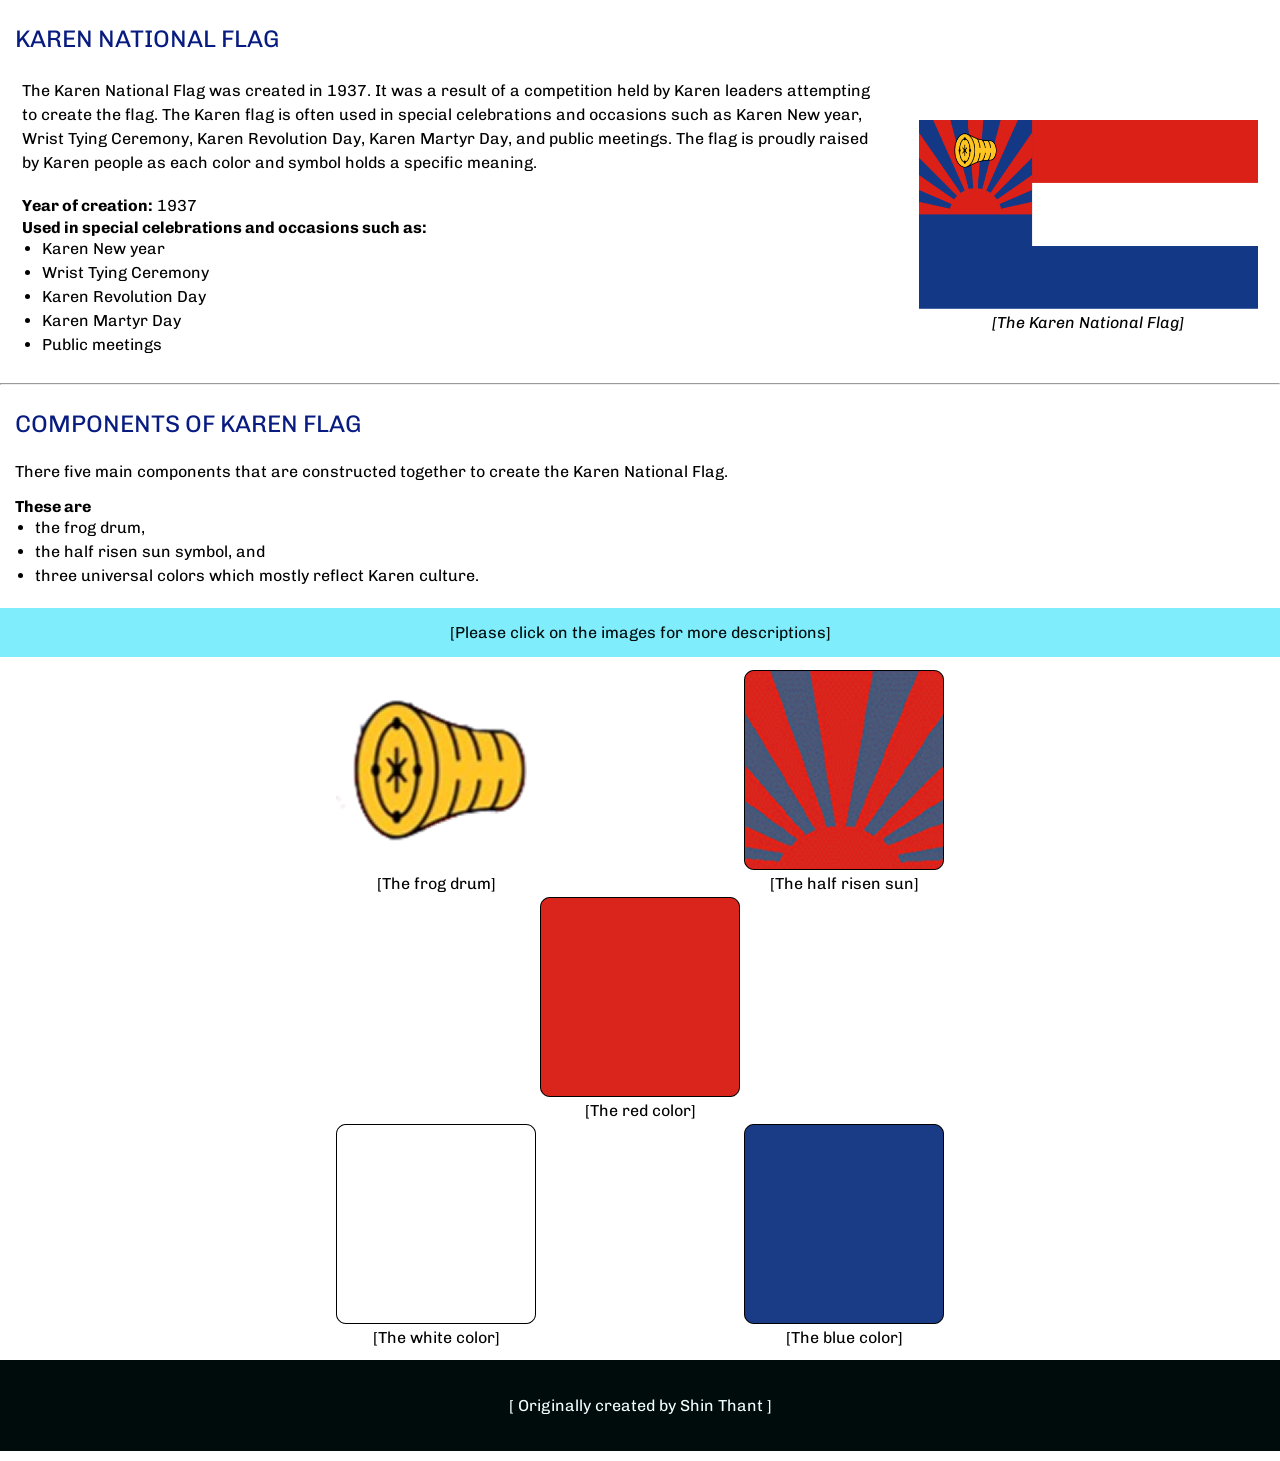
<file: index.html>
<!DOCTYPE html>
<html lang="en">
	<head>
		<meta charset="UTF-8">
		<meta name="viewport" content="width=device-width, initial-scale=0.5,">
		<title>Karen National Flag</title>
		<link rel="stylesheet" href="styles.css">
		<link rel="icon" href="Icon.png" type="image/png">

		<link href="https://fonts.googleapis.com/css2?family=Chivo:ital,wght@0,400;0,700;1,400;1,700&display=swap" rel="stylesheet">
	</head>

	<!-- setting background color -->
	<body class="main_page_body">
		
		<div class="main">
			<div class="header">
				<!-- Main Header -->
				<p>Karen National Flag</p>
			</div>

			<!-- creating a table for the image and texts -->
			<table style="margin: auto;">
			<!-- 1st row, 2 columns -->
				<tr>
					<!-- Column for flag explanation -->
					<td style="padding: 0px 20px; margin: 0px; text-align: left;">
						<!-- A paragraph giving explanation about Karen flag -->
						<p style="margin: 0px; line-height: 1.5;">
							The Karen National Flag was created in 1937. 
							It was a result of a competition held by Karen leaders attempting to create the flag. 
							The Karen flag is often used in special celebrations and occasions such as Karen New year, Wrist Tying Ceremony, Karen Revolution Day, Karen Martyr Day, and public meetings. 
							The flag is proudly raised by Karen people as each color and symbol holds a specific meaning.
						</p>
						<br>
						<!-- Additional information about the Karen flag -->
						<p style="margin: 0px; line-height: 1.5;"><strong>Year of creation:</strong> 1937</p>
						<p style="margin: 0px;"><strong>Used in special celebrations and occasions such as:</strong>
							<ul style="margin: 0px; 
									padding-left: 20px;
									line-height: 1.5;">
								<li>Karen New year</li>
								<li>Wrist Tying Ceremony</li>
								<li>Karen Revolution Day</li>
								<li>Karen Martyr Day</li>
								<li>Public meetings</li>
							</ul>
						</p>
					</td>
					<!-- Column for the image of Karen flag -->
					<td style="padding: 0px 20px; margin: 0px; text-align: center;">
						<img src="karen_national_flag.png" width="600px" alt="Karen National Flag" style="max-width: 100%; min-width: 250px;">
						<!-- caption for the image -->
						<p style="text-align: center; font-style: italic; margin: 0px;">[The Karen National Flag]</p>
					</td>
				</tr>
			</table>
		</div>
		
		<div>
			<hr>
		</div>

		<div class="main">
			<div class="header">
				<!-- Another header -->
				<p>
					<span style="color: #071B80;">Components</span> of Karen Flag
				</p>
			</div>

			<div class="info">
				<p>
				There five main components that are constructed together to create the Karen National Flag. 
				</p>
				<p style="margin: 0px;">
					<strong>These are</strong>
						<ul>
							<li>the frog drum,</li>
							<li>the half risen sun symbol, and</li>
							<li>three universal colors which mostly reflect Karen culture.</li>
						</ul>
				</p>
			</div>
		</div>

		<div style="background-color: #7fedfc; padding-top: 15px; padding-bottom: 15px; margin-left: auto; margin-right: auto; max-width: 100%; min-width: 50px; color: #000b0c;">
			<p style="text-align: center; margin: 0px;">
				[Please click on the images for more descriptions]
			</p>
		</div>

		<div style="margin: 10px auto; max-width: 100%;">
			<!-- a table containing the explanation of each components of the falg, linked to other pages as well -->
			<table style="margin: auto;
						text-align: center;">
				<!-- 1st row -->
				<tr>
					<!-- Column for the frog drum -->
					<td style="width:200px; text-align:center">
						<a href="frogdrum_index.html">
							<img src="frogdrum_icon_from_flag.png" width="200px" alt="The frog drum"></a>
						<p style="margin:0">[The frog drum]</p>
					</td>
					
					<td></td>

					<!-- Column for the half risen sun -->
					<td style="width:200px; text-align:center">
						<a href="half_risen_sun_index.html">
							<img src="half_risen_sun.png" width="200px" alt="The half risen sun">
						</a>
						<p style="margin:0">[The half risen sun]</p>
					</td>
				</tr>

				<!-- 2nd row -->
				<tr>
					<td></td>

					<!-- Column for the red color -->
					<td style="text-align:center">
						<a href="red_index.html">
							<img src="red.png" width="200px" alt="The red color">
						</a>
						<p style="margin:0">[The red color]</p>
					</td>
					
					<td></td>
				</tr>
				
				<!-- 3rd row -->
				<tr>
					<td style="height:150px; text-align:center">
						<a href="white_index.html">
							<img src="white.png" width="200px" alt="The white color">
						</a>
						<p style="margin:0">[The white color]</p>
					</td>
					
					<td></td>
					
					<td style="text-align:center">
						<a href="blue_index.html">
							<img src="blue.png" width="200px" alt="The blue color">
						</a>
						<p style="margin:0">[The blue color]</p>
					</td>
				</tr>
			</table>
		</div>

		<div class="footer">
			<p>
				[ Originally created by Shin Thant ]
			</p>
		</div>
	</body>

</html>
</file>
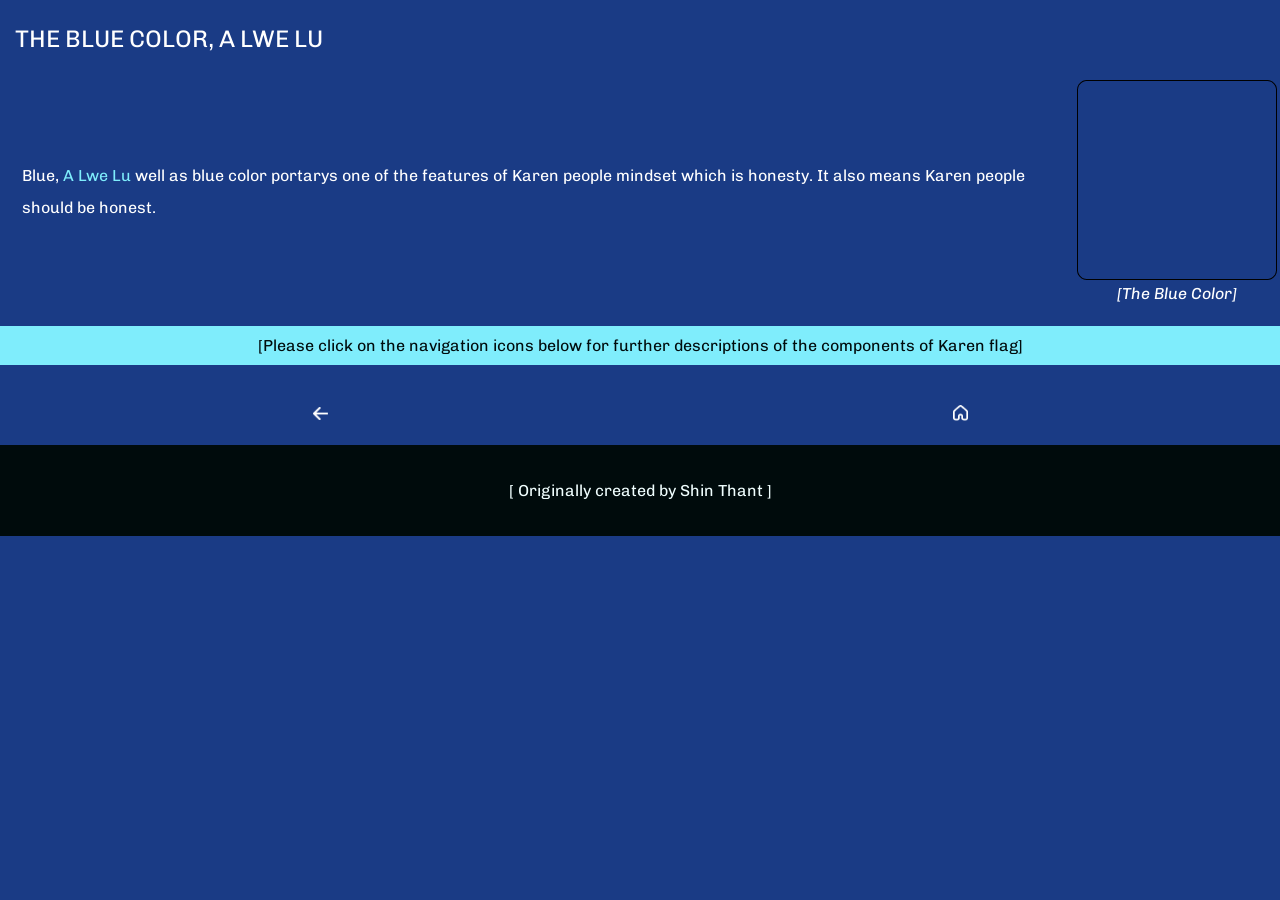
<file: blue_index.html>
<!DOCTYPE html>
<html lang="en">
	<head>
		<meta charset="UTF-8">
		<meta name="viewport" content="width=device-width, initial-scale=1.0">
		<title>The Blue Color, A Lwe Lu</title>
		<link rel="stylesheet" href="styles.css">
		<link rel="icon" href="blue.png" type="image/png">

		<link href="https://fonts.googleapis.com/css2?family=Chivo:ital,wght@0,400;0,700;1,400;1,700&display=swap" rel="stylesheet">
	</head>

	<!-- setting background color -->
	<body class="blue_page_body">
		<!-- Main Header -->
		<div class="header-text-white">
			<p>The Blue Color, A Lwe Lu</p>
		</div>

		<!-- creating a table for the image and texts -->
		<table style=" margin: auto;">
		<!-- 1st row, 2 columns -->
			<tr>
				<!-- Column for the blue color explanation -->
				<td style="padding: 10px 20px; margin: 0px; text-align: left;">
					<!-- A paragraph giving explanation about the blue color -->
					<p style="margin: 0px; line-height: 2;">
						Blue, <span style="color:#7fedfc; text-decoration: italic;">A Lwe Lu</span> well as blue color portarys one of the features of Karen people mindset which is honesty. 
							It also means Karen people should be honest.
					</p>
				</td>
				<!-- Column for the image of the blue color -->
				<td>
					<img src="blue.png" width="200px" alt="The Blue Color">
					<!-- caption for the image -->
					<p style="text-align: center; font-style: italic; margin: 0px;">[The Blue Color]</p>
				</td>
			</tr>
		</table>

		<div class="nav-instruction">
			<p style="margin: 0px;">
				[Please click on the navigation icons below for further descriptions of the components of Karen flag]
			</p>
		</div>

		<!-- Navigation Icons -->
		<div class="nav_div">
			<!-- Left Arrow Navigation -->
			<div class="nav-icon">
				<a href="white_index.html">
					<img src="nav_left-arrow_white.png"alt="left-arrow_previous page">
				</a>
			</div>

			<!-- Home Navigation -->
			<div class="nav-icon">
				<a href="index.html">
					<img src="nav_home_white.png" alt="main page">
				</a>
			</div>

		</div>

		<div class="footer">
			<p>
				[ Originally created by Shin Thant ]
			</p>
		</div>
	</body>

</html>
</file>
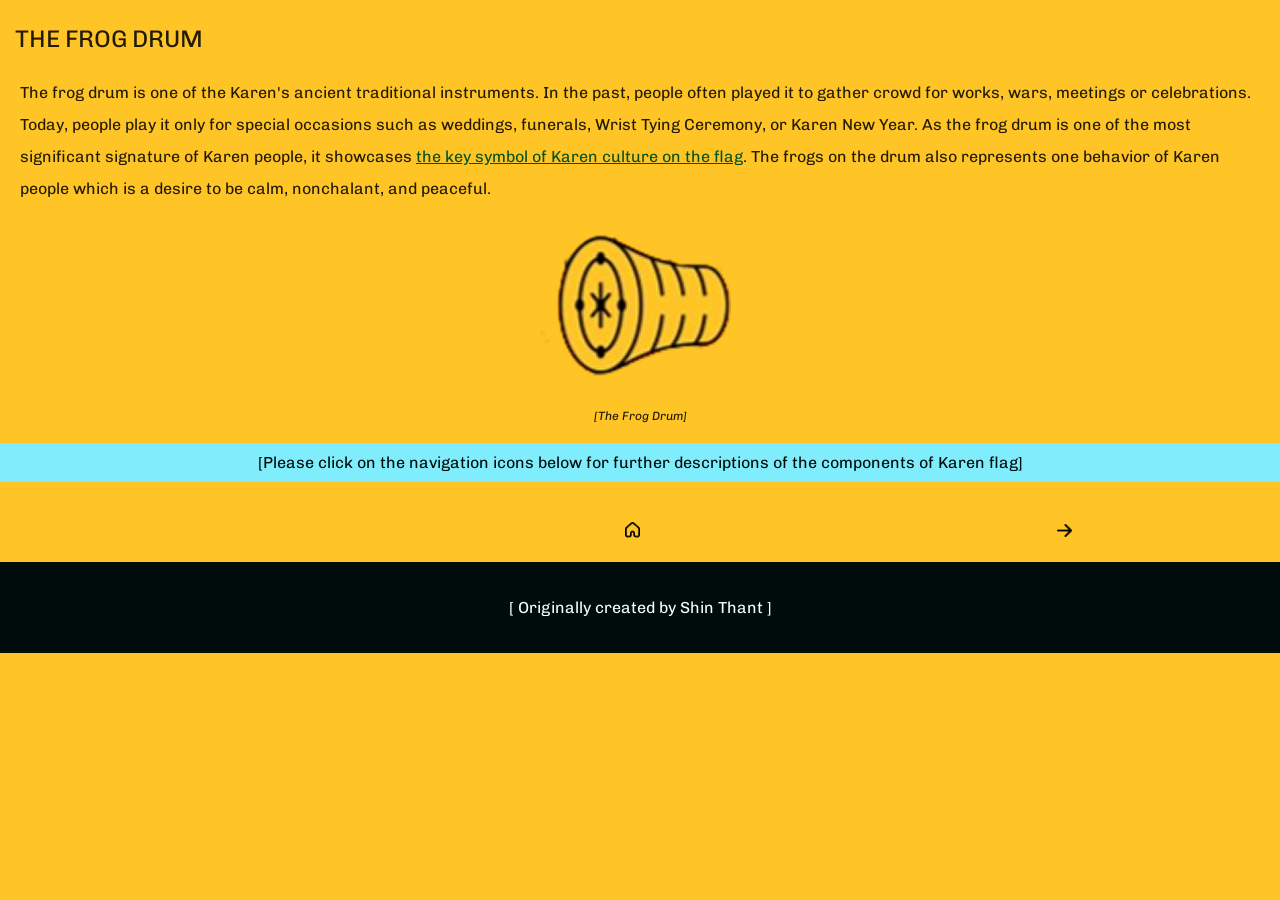
<file: frogdrum_index.html>
<!DOCTYPE html>
<html lang="en">
	<head>
		<meta charset="UTF-8">
		<meta name="viewport" content="width=device-width, initial-scale=1.0">
		<title>The Frog Drum</title>
		<link rel="stylesheet" href="styles.css">
		<link rel="icon" href="frogdrum_icon_from_flag.png" type="image/png">

		<link href="https://fonts.googleapis.com/css2?family=Chivo:ital,wght@0,400;0,700;1,400;1,700&display=swap" rel="stylesheet">
	</head>

	<!-- setting background color -->
	<body class="frogdrum_page_body">
		
		<div class="main">
			<!-- Header div -->
			<div class="header-frogdrum">
				<!-- Main Header -->
				<p>The Frog Drum</p>
			</div>
			
			<!-- Content div -->
			<div class="content" style="margin: auto;">
				<!-- Text Column div -->
				<div style="padding: 0px 20px; margin: 0px; text-align: left;">
					<!-- A paragraph giving explanation about Karen flag -->
					<p style="margin: 0px; line-height: 2;">
						The frog drum is one of the Karen's ancient traditional instruments. 
						In the past, people often played it to gather crowd for works, wars, meetings or celebrations. 
						Today, people play it only for special occasions such as weddings, funerals, Wrist Tying Ceremony, or Karen New Year. 
						As the frog drum is one of the most significant signature of Karen people, it showcases 
						<span style="color:rgb(5, 82, 30); text-decoration: underline;">the key symbol of Karen culture on the flag</span>. 
						The frogs on the drum also represents one behavior of Karen people which is a desire to be calm, nonchalant, and peaceful.
					</p>
				</div>
				
				<!-- Image Column div-->
				<div class="image-column" style="padding: 0px 20px; margin: 0px; text-align: center;">
					<img src="frogdrum_icon_from_flag.png" width="200px" alt="The Frog Drum" style="max-width: 100%; min-width: 50px;">
					<!-- caption for the image -->
					<p style="text-align: center; font-style: italic; margin: 0px; font-size: 12px;">[The Frog Drum]</p>
				</div>
			</div>
		</div>

		<!-- Navigation Instruction div -->
		<div class="nav-instruction">
			<p style="margin: 0px;">
				[Please click on the navigation icons below for further descriptions of the components of Karen flag]
			</p>
		</div>

		<!-- Navigation Icon div-->
		<div class="nav_div">
			<!-- Left Arrow Navigation -->
			<div class="nav-icon">
				<!--
				<a href="index.html">
					<img src="/nav/nav_left-arrow_black.png" width="15px" alt="left-arrow_previous page">
				</a>
				-->
			</div>

			<!-- Home Navigation -->
			<div class="nav-icon">
				<a href="index.html">
					<img src="nav_home_black.png" alt="main page">
				</a>
			</div>

			<!-- Right Arrow Navigation -->
			<div class="nav-icon">
				<a href="half_risen_sun_index.html">
					<img src="nav_right-arrow_black.png" alt="right-arrow_next page">
				</a>
			</div>
		</div>

		<!-- Footer div -->
		<div class="footer">
			<p>
				[ Originally created by Shin Thant ]
			</p>
		</div>
	</body>

</html>
</file>
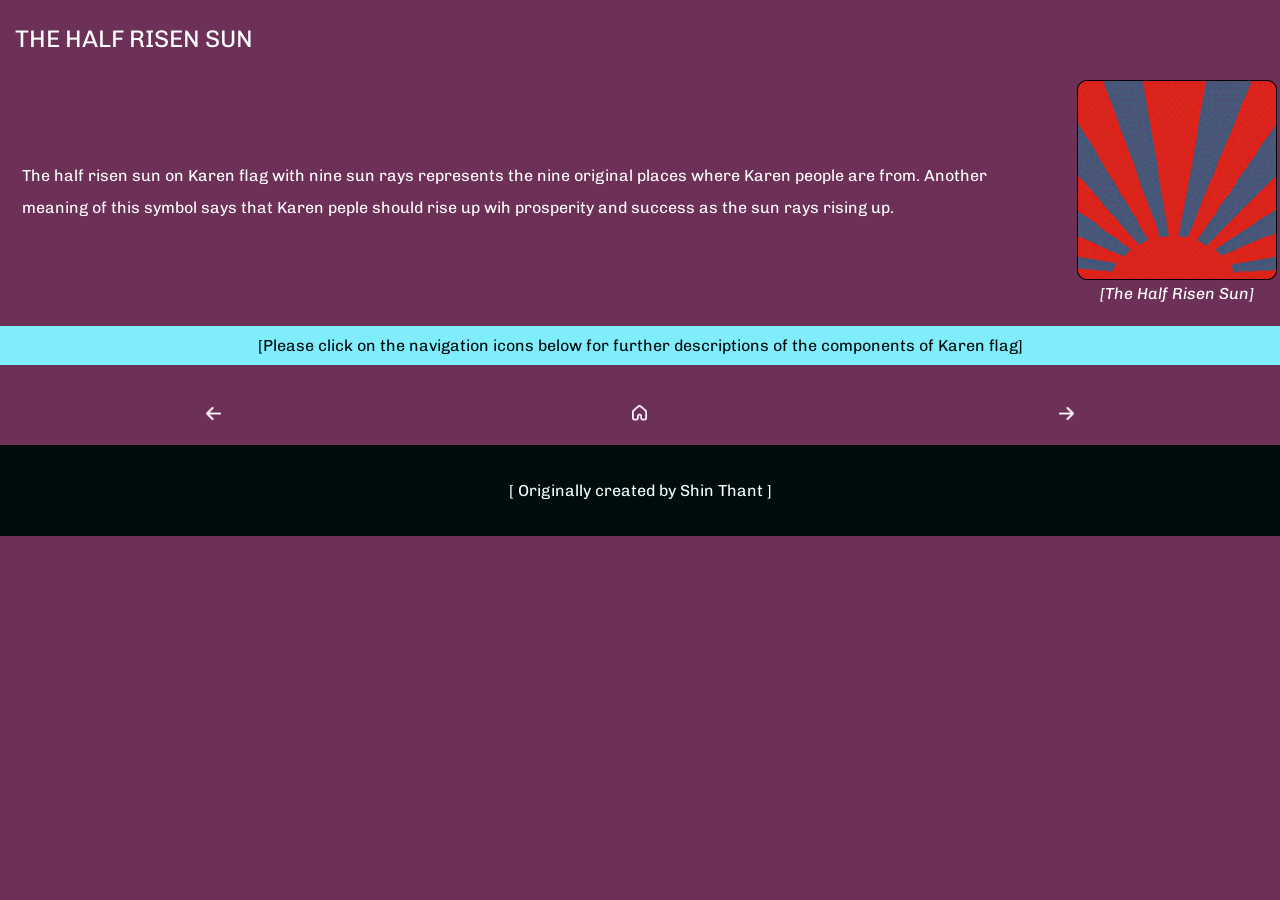
<file: half_risen_sun_index.html>
<!DOCTYPE html>
<html lang="en">
	<head>
		<meta charset="UTF-8">
		<meta name="viewport" content="width=device-width, initial-scale=1.0">
		<title>The Half Risen Sun Symbol</title>
		<link rel="stylesheet" href="styles.css">
		<link rel="icon" href="half_risen_sun.png" type="image/png">

		<link href="https://fonts.googleapis.com/css2?family=Chivo:ital,wght@0,400;0,700;1,400;1,700&display=swap" rel="stylesheet">
	</head>

	<!-- setting background color -->
	<body class="half_risen_sun_page_body">
		<!-- Main Header -->
		<div class="header-text-white">
			<p >The Half Risen Sun</p>
		</div>

		<!-- creating a table for the image and texts -->
		<table style="margin: auto;">
		<!-- 1st row, 2 columns -->
			<tr>
				<!-- Column for the half risen sun symbol explanation -->
				<td style="padding: 10px 20px; margin: 0px;">
					<!-- A paragraph giving explanation about the half risen sun symbol -->
					<p style="margin: 0px; line-height: 2;">
						The half risen sun on Karen flag with nine sun rays represents the nine original places where Karen people are from. 
						Another meaning of this symbol says that Karen peple should rise up wih prosperity and success as the sun rays rising up.
					</p>
				</td>
				<!-- Column for the image of the half risen sun -->
				<td>
					<img src="half_risen_sun.png" width="200px" alt="The Half Risen Sun">
					<!-- caption for the image -->
					<p style="text-align: center; font-style: italic; margin: 0px;">[The Half Risen Sun]</p>
				</td>
			</tr>
		</table>

		<div class="nav-instruction">
			<p style="margin: 0px;">
				[Please click on the navigation icons below for further descriptions of the components of Karen flag]
			</p>
		</div>

		<!-- Navigation Icons -->
		<div class="nav_div">
			<!-- Left Arrow Navigation -->
			<div class="nav-icon">
				<a href="frogdrum_index.html">
					<img src="nav_left-arrow_white.png" alt="left-arrow_previous page">
				</a>
			</div>

			<!-- Home Navigation -->
			<div class="nav-icon">
				<a href="index.html">
					<img src="nav_home_white.png" alt="main page">
				</a>
			</div>

			<!-- Right Arrow Navigation -->
			<div class="nav-icon">
				<a href="red_index.html">
					<img src="nav_right-arrow_white.png" alt="right-arrow_next page">
				</a>
			</div>
		</div>

		<div class="footer">
			<p>
				[ Originally created by Shin Thant ]
			</p>
		</div>
	</body>

</html>
</file>
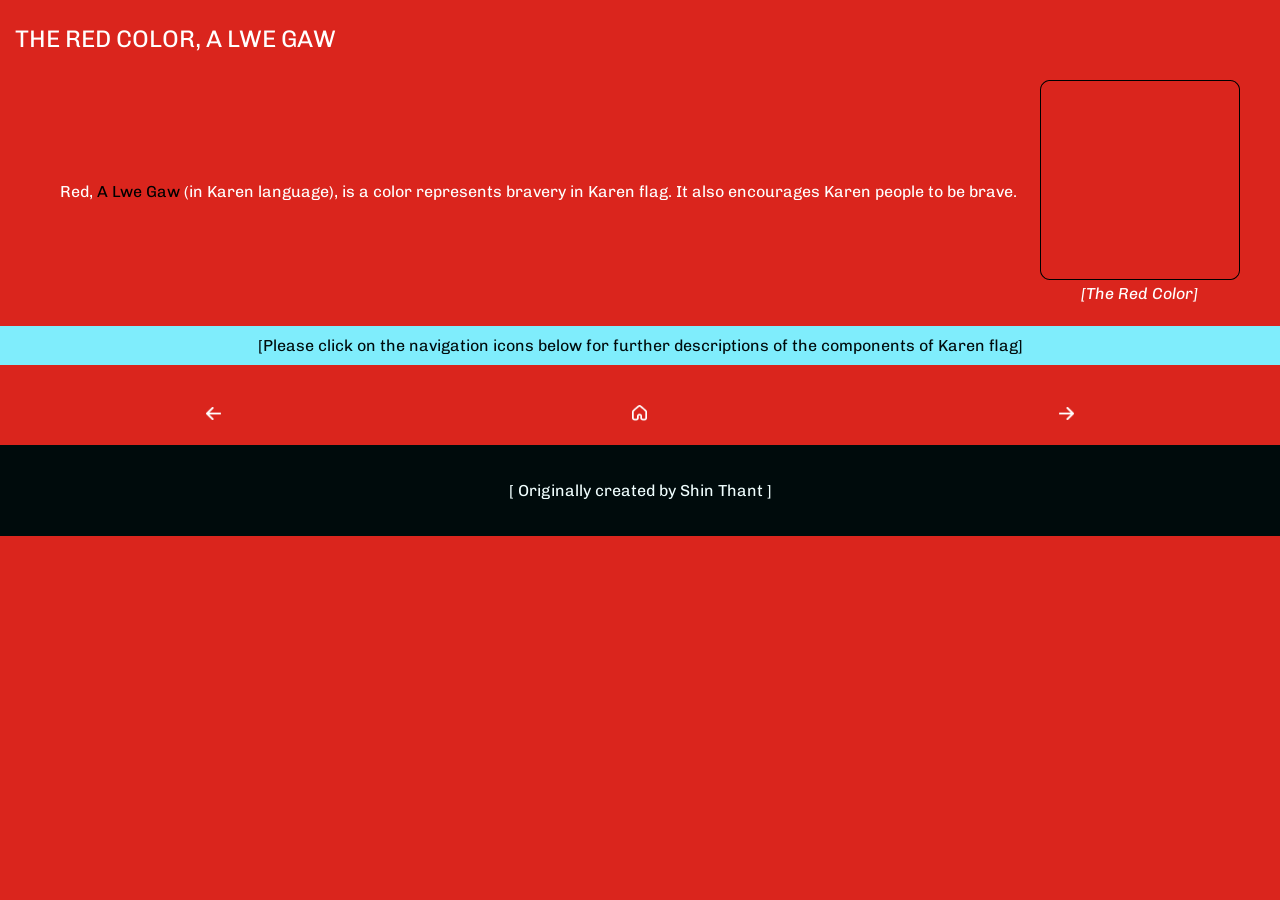
<file: red_index.html>
<!DOCTYPE html>
<html lang="en">
	<head>
		<meta charset="UTF-8">
		<meta name="viewport" content="width=device-width, initial-scale=1.0">
		<title>The Red Color, A Lwe Gaw</title>
		<link rel="stylesheet" href="styles.css">
		<link rel="icon" href="red.png" type="image/png">

		<link href="https://fonts.googleapis.com/css2?family=Chivo:ital,wght@0,400;0,700;1,400;1,700&display=swap" rel="stylesheet">
	</head>

	<!-- setting background color -->
	<body class="red_page_body">
		<!-- Main Header -->
		<div class="header-text-white">
			<p>The Red Color, A Lwe Gaw</p>
		</div>

		<!-- creating a table for the image and texts -->
		<table style=" margin: auto;">
		<!-- 1st row, 2 columns -->
			<tr>
				<!-- Column for the red color explanation -->
				<td style="padding: 10px 20px; margin: 0px; text-align: left;">
					<!-- A paragraph giving explanation about the red color -->
					<p style="margin: 0px; line-height: 2;">
						Red,<span style="color:rgb(0, 0, 0); text-decoration: italic;"> A Lwe Gaw </span>(in Karen language), is a color represents bravery in Karen flag. 
						It also encourages Karen people to be brave.
					</p>
				</td>
				<!-- Column for the image of the red color -->
				<td>
					<img src="red.png" width="200px" alt="The Red Color">
					<!-- caption for the image -->
					<p style="text-align: center; font-style: italic; margin: 0px;">[The Red Color]</p>
				</td>
			</tr>
		</table>

		<div class="nav-instruction">
			<p style="margin: 0px;">
				[Please click on the navigation icons below for further descriptions of the components of Karen flag]
			</p>
		</div>

		<!-- Navigation Icons -->
		<div class="nav_div">
			<!-- Left Arrow Navigation -->
			<div class="nav-icon">
				<a href="half_risen_sun_index.html">
					<img src="nav_left-arrow_white.png" alt="left-arrow_previous page">
				</a>
			</div>

			<!-- Home Navigation -->
			<div class="nav-icon">
				<a href="index.html">
					<img src="nav_home_white.png" alt="main page">
				</a>
			</div>

			<!-- Right Arrow Navigation -->
			<div class="nav-icon">
				<a href="white_index.html">
					<img src="nav_right-arrow_white.png" alt="right-arrow_next page">
				</a>
			</div>
		</div>

		<div class="footer">
			<p>
				[ Originally created by Shin Thant ]
			</p>
		</div>
	</body>

</html>
</file>
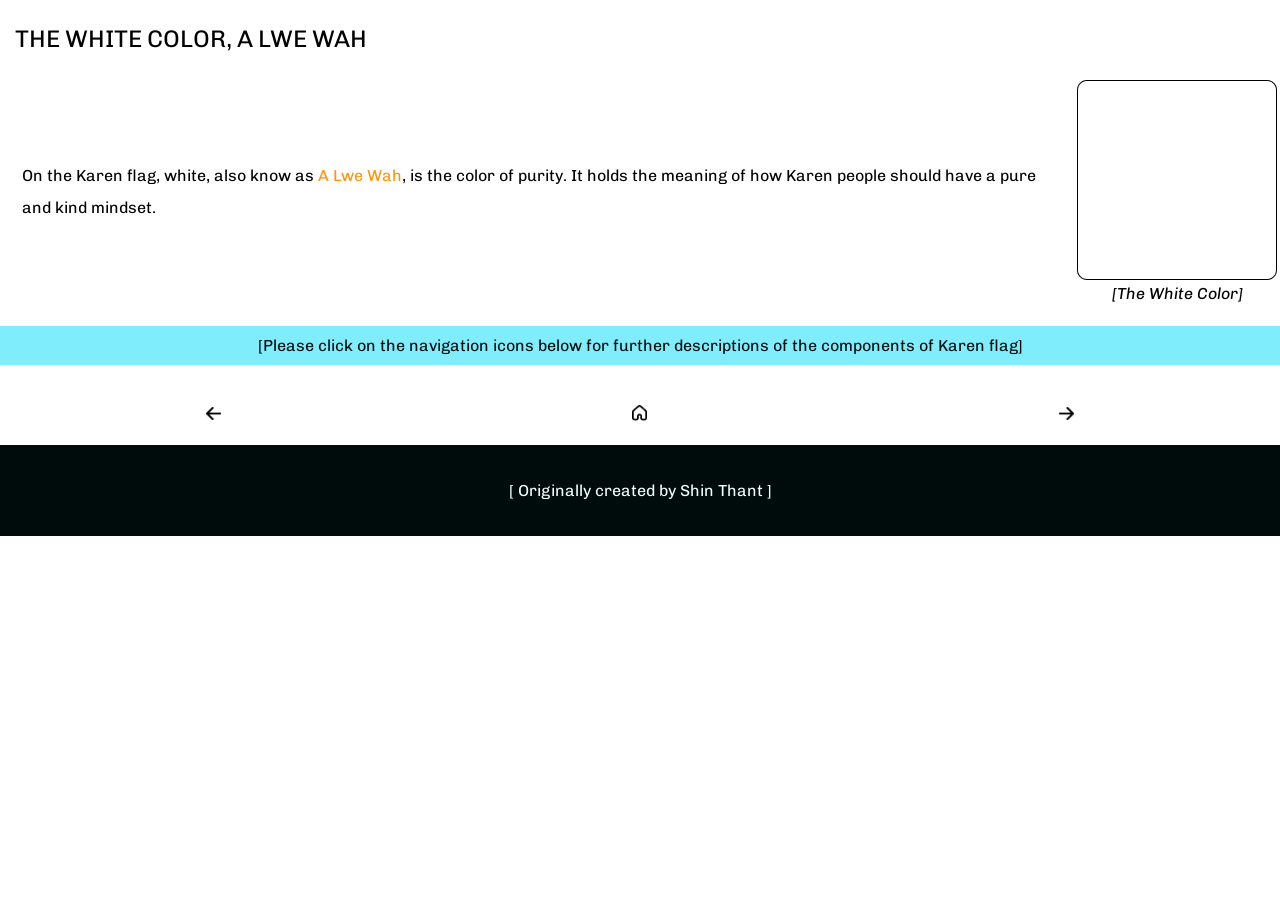
<file: white_index.html>
<!DOCTYPE html>
<html lang="en">
	<head>
		<meta charset="UTF-8">
		<meta name="viewport" content="width=device-width, initial-scale=1.0">
		<title>The White Color, A Lwe Wah</title>
		<link rel="stylesheet" href="styles.css">
		<link rel="icon" href="white.png" type="image/png">

		<link href="https://fonts.googleapis.com/css2?family=Chivo:ital,wght@0,400;0,700;1,400;1,700&display=swap" rel="stylesheet">
	</head>

	<!-- setting background color -->
	<body class="white_page_body">
		<!-- Main Header -->
		<div class="header-text-black">
			<p>The White Color, A Lwe Wah</p>
		</div>

		<!-- creating a table for the image and texts -->
		<table style="margin: auto;">
		<!-- 1st row, 2 columns -->
			<tr>
				<!-- Column for flag explanation -->
				<td style="padding: 10px 20px; margin: 0px;">
					<!-- A paragraph giving explanation about the white color -->
					<p style="margin: 0px; line-height: 2;">
						On the Karen flag, white, also know as <span style="color:rgb(255, 147, 15)">A Lwe Wah</span>, is the color of purity. 
						It holds the meaning of how Karen people should have a pure and kind mindset.
					</p>
				</td>
				<!-- Column for the image of the white color -->
				<td>
					<img src="white.png" width="200px" alt="The White Color">
					<!-- caption for the image -->
					<p style="text-align: center; font-style: italic; margin: 0px;">[The White Color]</p>
				</td>
			</tr>
		</table>

		<div class="nav-instruction">
			<p style="margin: 0px;">
				[Please click on the navigation icons below for further descriptions of the components of Karen flag]
			</p>
		</div>

		<!-- Navigation Icons -->
		<div class="nav_div">
			<!-- Left Arrow Navigation -->
			<div class="nav-icon">
				<a href="red_index.html">
					<img src="nav_left-arrow_black.png" alt="left-arrow_previous page">
				</a>
			</div>

			<!-- Home Navigation -->
			<div class="nav-icon">
				<a href="index.html">
					<img src="nav_home_black.png" alt="main page">
				</a>
			</div>

			<!-- Right Arrow Navigation -->
			<div class="nav-icon">
				<a href="blue_index.html">
					<img src="nav_right-arrow_black.png" alt="right-arrow_next page">
				</a>
			</div>
		</div>

		<div class="footer">
			<p>
				[ Originally created by Shin Thant ]
			</p>
		</div>
	</body>

</html>
</file>
<file: styles.css>
/* Styles for the main page */
.main_page_body {
    background-color: #ffffff; 
    font-family: 'Chivo';
    margin: 10px 20px; 
    max-width: 100%; 
    margin-left: auto; 
    margin-right: auto;
    color: black;
}

.header {
    color: #071B80;
}

.div hr {
    margin: auto; 
    max-width: 100%;
}

.footer {
    background-color: #000b0c; 
    margin: auto;
    max-width: 100%; 
    padding-top: 20px; 
    padding-bottom: 20px;
    text-align: center; 
    color: azure;
}

/* Styles for the Frog Drum page */
.frogdrum_page_body {
    background-color: #FFC425; 
    font-family: 'Chivo'; 
    min-width: 250px; 
    max-width: 100%; 
    margin-left: auto; 
    margin-right: auto;
    color: #221a04;
}

.header-frogdrum { 
    color: #221a04;
}


/* Styles for the Half-Risen Sun page */
.half_risen_sun_page_body {
    background-color: #6D3157; 
    font-family: 'Chivo';
    margin: 10px 20px; 
    min-width: 250px; 
    max-width: 100%; 
    margin-left: auto; 
    margin-right: auto; 
    color: #ffffff;
}


/* Styles for the Red Color page */
.red_page_body {
    background-color: #DA251D; 
    font-family: 'Chivo';
    margin: 10px 20px; 
    max-width: 100%; 
    margin-left: auto; 
    margin-right: auto; 
    color: #ffffff;
}

/* Styles for the White Color page */
.white_page_body {
    background-color: #ffffff; 
    font-family: 'Chivo';
    margin: 10px 20px; 
    max-width: 100%; 
    margin-left: auto; 
    margin-right: auto;
    color: black;
}

/* Styles for the Blue Color page */
.blue_page_body {
    background-color: #1A3B85; 
    font-family: 'Chivo';
    margin: 10px 20px; 
    max-width: 100%; 
    margin-left: auto; 
    margin-right: auto;
    color: #ffffff;
}

/* Styles for the navigation icons */
.nav_div {
    display: flex; 
    justify-content: space-between; 
    align-items: center;
}

.nav-icon {
    margin: 20px auto;
}

.nav-icon img {
    width: 15px;
}

/* Styles for the navigation instruction div */
.nav-instruction {
    background-color: #7fedfc;
    color: #000b0c; 
    padding: 10px 15px; 
    margin: 20px 0px;
    text-align: center; 
}

/* Styles for the headers */
.header-text-white {
    color: #ffffff;
}

.header-text-black {
    color: #000000;
}

.header, .header-frogdrum, .header-text-white, .header-text-black {
    padding: 0px 15px; 
    margin: 0px;
    text-transform: uppercase;
    font-size: 24px; 
}

/* Styles for the info section */
.info {
    padding: 0px 15px; 
    margin-bottom: 20px;
}

.info ul {
    margin: 0px; 
    padding-left: 20px;
    line-height: 1.5;
}
</file>
